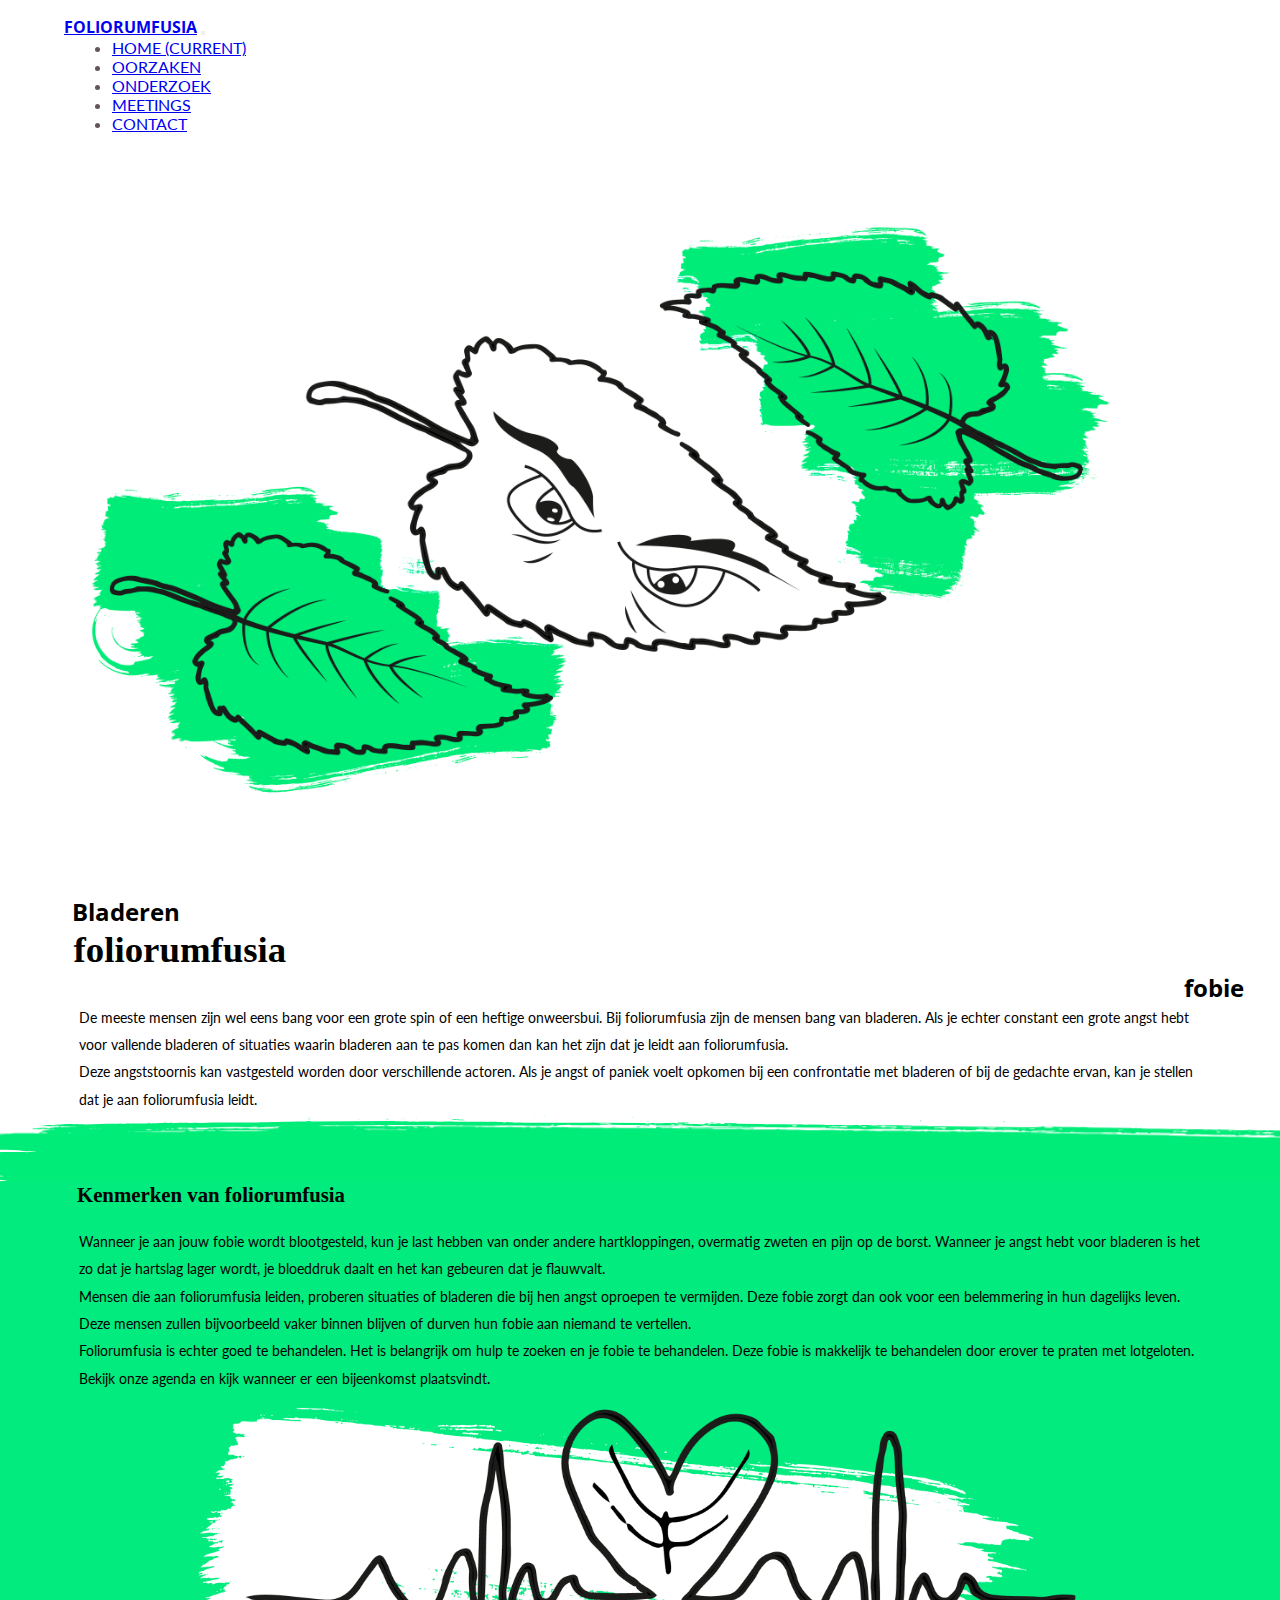
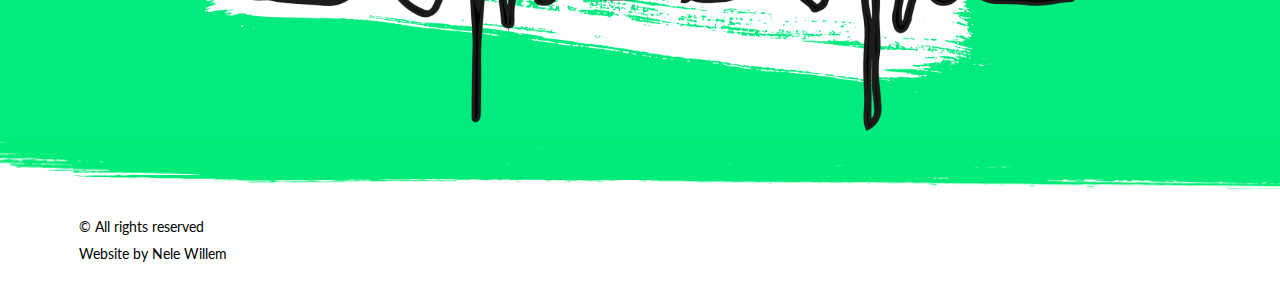
<file: index.html>
<!doctype html>
<html lang="en">

        <head>
                <!-- Required meta tags -->
                <meta charset="utf-8">
                <meta name="viewport" content="width=device-width, initial-scale=1, shrink-to-fit=no">
              
                <!-- Bootstrap CSS -->
                <link rel="stylesheet" href="https://stackpath.bootstrapcdn.com/bootstrap/4.1.3/css/bootstrap.min.css" integrity="sha384-MCw98/SFnGE8fJT3GXwEOngsV7Zt27NXFoaoApmYm81iuXoPkFOJwJ8ERdknLPMO"
                  crossorigin="anonymous">
              
              
                <!-- custom css -->
                <link href="styles/style.css" rel="stylesheet" type="text/css">
              
                <link rel="stylesheet" href="https://use.fontawesome.com/releases/v5.3.1/css/all.css" integrity="sha384-mzrmE5qonljUremFsqc01SB46JvROS7bZs3IO2EmfFsd15uHvIt+Y8vEf7N7fWAU"
                  crossorigin="anonymous">
              
                <link href="https://fonts.googleapis.com/css?family=Anton|Lobster|Open+Sans+Condensed:700|Open+Sans:400,800" rel="stylesheet">
                <title>Fobie</title>
              </head>

<body>

<!--navigatie bootstrap -->
<nav class="navbar navbar-expand-lg navbar-light">
    <a class="navbar-brand" href="index.html">Foliorumfusia</a>
    <button class="navbar-toggler" type="button" data-toggle="collapse" data-target="#navbarNavDropdown" aria-controls="navbarNavDropdown" aria-expanded="false" aria-label="Toggle navigation">
      <span class="navbar-toggler-icon"></span>
    </button>
    <div class="collapse navbar-collapse" id="navbarNavDropdown">
      <ul class="navbar-nav">
        <li class="nav-item active uitlijnen">
          <a class="nav-link " href="index.html">Home <span class="sr-only">(current)</span></a>
        </li>
        <li class="nav-item">
          <a class="nav-link" href="oorzaken.html">Oorzaken</a>
        </li>
        <li class="nav-item">
          <a class="nav-link" href="onderzoek.html">Onderzoek</a>
        </li>
        <li class="nav-item">
            <a class="nav-link" href="agenda.html">Meetings</a>
          </li>
          <li class="nav-item">
              <a class="nav-link" href="contact.html">Contact</a>
            </li>
      </ul>
    </div>
  </nav>




  <!-- navigatie 
   <div class="container-fluid homepage">

        <div class="row">
            <div id="navigationmenu" class="col-md-12 navigation"> 
             
                    <nav class="navbar">
                        <a class="titel" href="index.html">Foliorumfusia </a>
                            <ul class="navbar-nav">
                              <li class="nav-item active">
                                <a class="nav-link" href="index.html">Home</a>
                              </li>
                              <li class="nav-item">
                                <a class="nav-link" href="oorzaken.html">Oorzaken</a>
                              </li>
                              <li class="nav-item">
                                <a class="nav-link" href="onderzoek.html">Onderzoek</a>
                              </li>
                              <li class="nav-item">
                                    <a class="nav-link" href="agenda.html">Agenda</a>
                                  </li>
                                  <li class="nav-item">
                                        <a class="nav-link" href="contact.html">Contact</a>
                                      </li>
                            </ul>                                   
                            </nav>
                        
                           
            </div>
            <div id="navigationmobile" class="col-md-12 navigationmobiles">
                <i id="navigationmenu_ic" class="fas fa-bars"></i>
              <a class="titel" href="index.html">Foliorumfusia </a>
                <nav id="navmobile" class="navbar">
                        <ul class="navbar-nav">
                          <li class="nav-item">
                            <a class="nav-link" href="index.html">Home</a>
                          </li>
                          <li class="nav-item">
                            <a class="nav-link" href="oorzaken.html">Oorzaken</a>
                          </li>
                          <li class="nav-item">
                            <a class="nav-link" href="onderzoek.html">Onderzoek</a>
                          </li>
                          <li class="nav-item">
                                <a class="nav-link" href="agenda.html">Agenda</a>
                              </li>
                              <li class="nav-item">
                                    <a class="nav-link" href="contact.html">Contact</a>
                                  </li>
                                 
                        </ul>                                   
                        </nav>
                      
                       
            
            </div>
 </div>     
    </div>

    -->

    <div class="container-fluid contenthome">
      <div class="row">
          <div class="col-md-6"> 
            <img class="images" src="images/blaadjeshome.png"> 
            </div>
        <div class="col-md-6"> 
            <h1>Bladeren</h1> 
            <h2>foliorumfusia </h2>
            <h1 class="uitlijnenrechts">fobie </h1>
            <p>De meeste mensen zijn wel eens bang voor een grote spin of een heftige onweersbui. Bij foliorumfusia zijn de mensen bang van bladeren. Als je echter constant een grote angst hebt voor vallende bladeren of situaties waarin bladeren aan te pas komen dan kan het zijn dat je leidt aan foliorumfusia. </p>
             <p>Deze angststoornis kan vastgesteld worden door verschillende actoren. Als je angst of paniek voelt opkomen bij een confrontatie met bladeren of bij de gedachte ervan, kan je stellen dat je aan foliorumfusia leidt. </p>   
              
        </div>
      </div>

      <div class="row">
          <div class="col-md-12 strookboven">   
          </div>
        </div>
  <div class="row groeneachtergrond paddingaanpassing">
      <div class="col-md-12"> 
      <h3>Kenmerken van foliorumfusia</h3>
      
    </div>
 
        <div class="col-md-6"> 
       
        <p>Wanneer je aan jouw fobie wordt blootgesteld, kun je last hebben van onder andere hartkloppingen, overmatig zweten en pijn op de borst. Wanneer je angst hebt voor bladeren is het zo dat je hartslag lager wordt, je bloeddruk daalt en het kan gebeuren dat je flauwvalt.</p>
        <p> Mensen die aan foliorumfusia leiden, proberen situaties of bladeren die bij hen angst oproepen te vermijden. Deze fobie zorgt dan ook voor een belemmering in hun dagelijks leven. Deze mensen zullen bijvoorbeeld vaker binnen blijven of durven hun fobie aan niemand te vertellen. </p>
        </div>

        <div class="col-md-6"> 
          <p>Foliorumfusia is echter goed te behandelen. Het is belangrijk om hulp te zoeken en je fobie te behandelen. Deze fobie is makkelijk te behandelen door erover te praten met lotgeloten. Bekijk onze agenda en kijk wanneer er een bijeenkomst plaatsvindt.  
             <img class="hartfoto" src="images/hartklopping.png">  
           
        </div>
     
  </div> 

  <div class="row">
      <div class="col-md-12 strookonder">   
      </div>
    </div>
  

    </div>
      

    
<!-- 

      <div class="container-fluid contenthome1"> 
          <div class="row">
              <div class="col-md-12 strookboven">   
              </div>
            </div>
      <div class="row groeneachtergrond paddingaanpassing">
          <div class="col-md-12"> 
          <h3>Kenmerken van foliorumfusia</h3>
          
        </div>
     
            <div class="col-md-6"> 
           
            <p>Wanneer je aan jouw fobie wordt blootgesteld, kun je last hebben van onder andere hartkloppingen, overmatig zweten en pijn op de borst. Wanneer je angst hebt voor bladeren is het zo dat je hartslag lager wordt, je bloeddruk daalt en het kan gebeuren dat je flauwvalt.</p>
            <p> Mensen die aan foliorumfusia leiden, proberen situaties of bladeren die bij hen angst oproepen te vermijden. Deze fobie zorgt dan ook voor een belemmering in hun dagelijks leven. Deze mensen zullen bijvoorbeeld vaker binnen blijven of durven hun fobie aan niemand te vertellen. </p>
            </div>
    
            <div class="col-md-6"> 
              <p>Foliorumfusia is echter goed te behandelen. Het is belangrijk om hulp te zoeken en je fobie te behandelen. Deze fobie is makkelijk te behandelen door erover te praten met lotgeloten. Bekijk onze agenda en kijk wanneer er een bijeenkomst plaatsvindt.  
                 <img class="hartfoto" src="images/hartklopping.png">  
               
            </div>
         
      </div> 

      <div class="row">
          <div class="col-md-12 strookonder">   
          </div>
        </div>
      
    </div>

   -->

    <footer>
      <div class="container-fluid">
        <div class="row footer"> 
          <div class="col-md-4">
             <p>© All rights reserved  </p>  
             </div>
             <div class="col-md-6">
              <p> Website by Nele Willem </p>                                               
               </div>
               <div class="col-md-2 uitlijnenrechts">
                <a href="https://www.facebook.com/GrafischeendigitalemediaArteveldehogeschool/?jazoest=[base64]"><i class="fab fa-facebook-f"></i>  </a>
                
               </div>
        </div>
      </div>
    </footer>

    
<script src="https://code.jquery.com/jquery-3.3.1.slim.min.js" integrity="sha384-q8i/X+965DzO0rT7abK41JStQIAqVgRVzpbzo5smXKp4YfRvH+8abtTE1Pi6jizo" crossorigin="anonymous"></script>
<script src="https://cdnjs.cloudflare.com/ajax/libs/popper.js/1.14.3/umd/popper.min.js" integrity="sha384-ZMP7rVo3mIykV+2+9J3UJ46jBk0WLaUAdn689aCwoqbBJiSnjAK/l8WvCWPIPm49" crossorigin="anonymous"></script>
<script src="https://stackpath.bootstrapcdn.com/bootstrap/4.1.3/js/bootstrap.min.js" integrity="sha384-ChfqqxuZUCnJSK3+MXmPNIyE6ZbWh2IMqE241rYiqJxyMiZ6OW/JmZQ5stwEULTy" crossorigin="anonymous"></script>

</body>

</html>
</file>
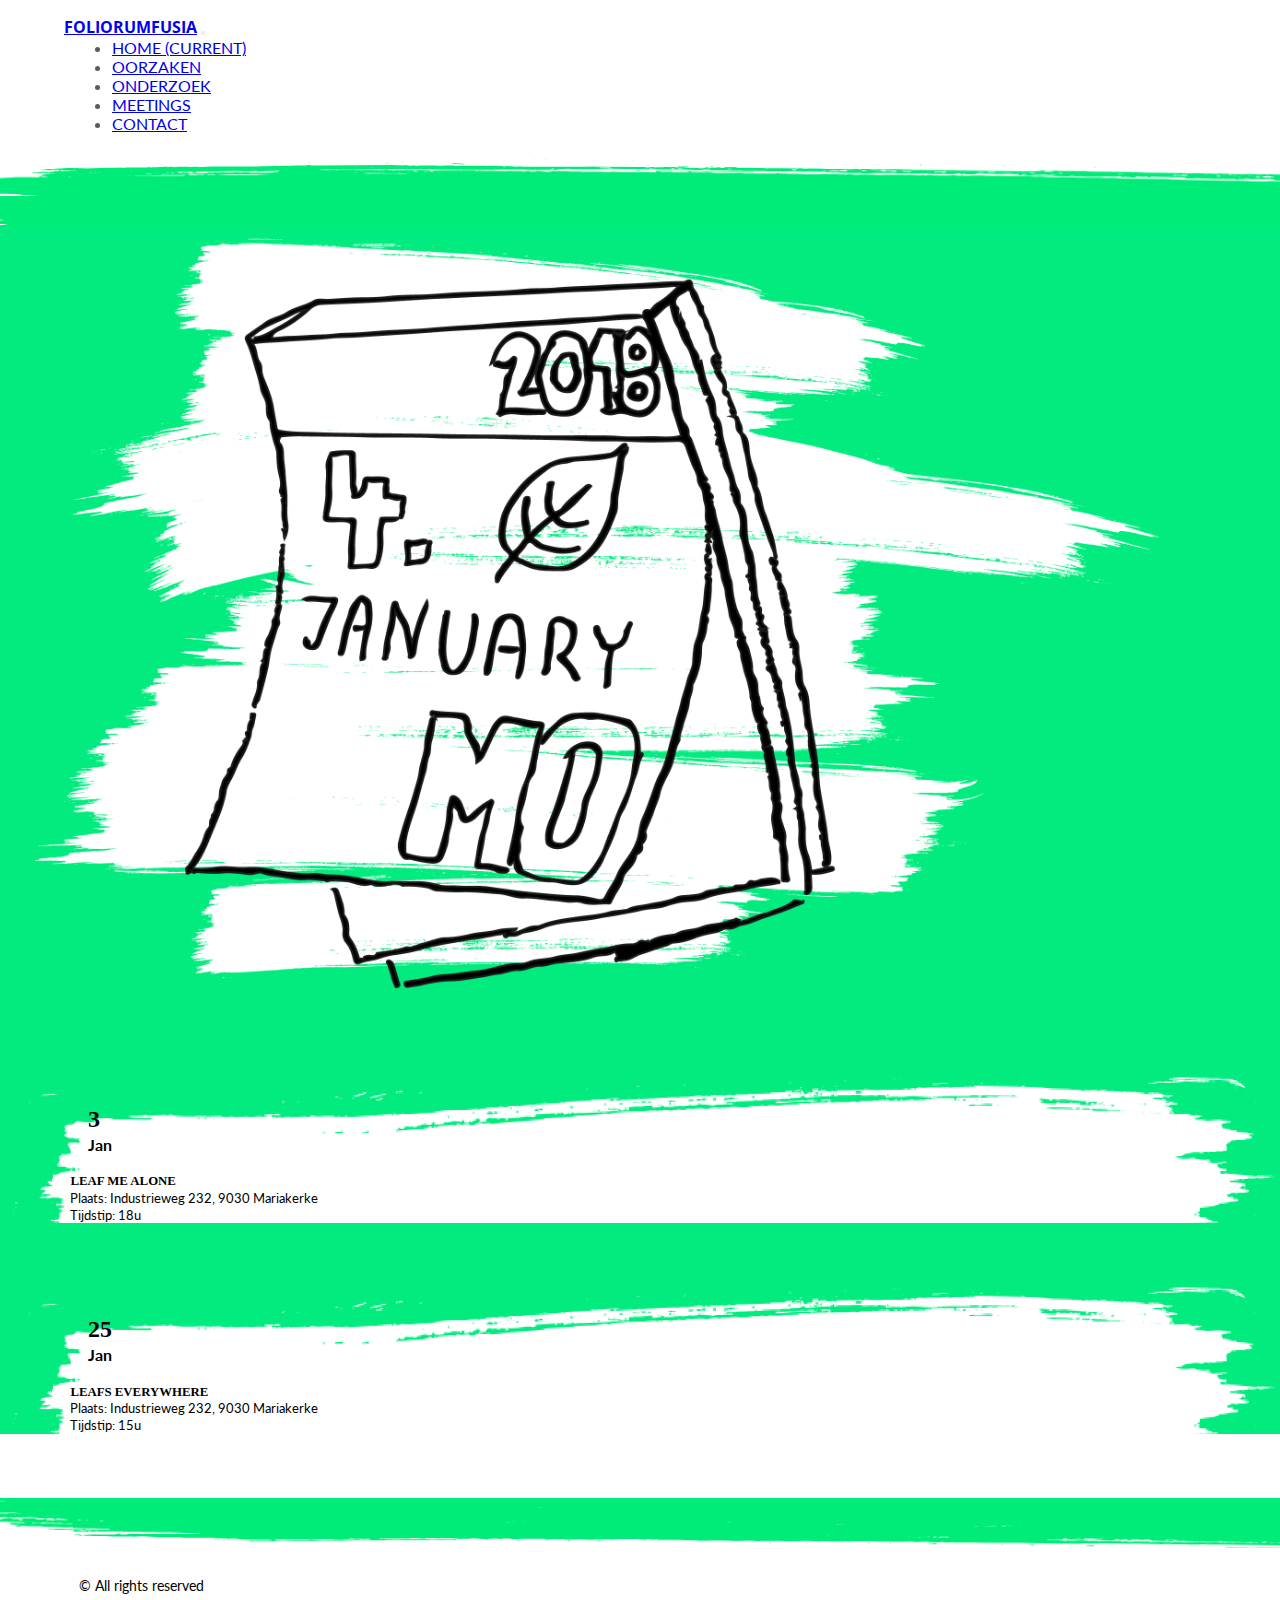
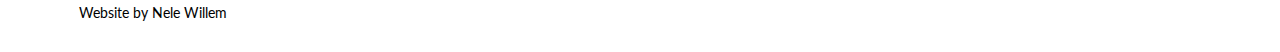
<file: agenda.html>
<!doctype html>
<html lang="en">

        <head>
                <!-- Required meta tags -->
                <meta charset="utf-8">
                <meta name="viewport" content="width=device-width, initial-scale=1, shrink-to-fit=no">
              
                <!-- Bootstrap CSS -->
                <link rel="stylesheet" href="https://stackpath.bootstrapcdn.com/bootstrap/4.1.3/css/bootstrap.min.css" integrity="sha384-MCw98/SFnGE8fJT3GXwEOngsV7Zt27NXFoaoApmYm81iuXoPkFOJwJ8ERdknLPMO"
                  crossorigin="anonymous">
              
              
                <!-- custom css -->
                <link href="styles/style.css" rel="stylesheet" type="text/css">
              
                <link rel="stylesheet" href="https://use.fontawesome.com/releases/v5.3.1/css/all.css" integrity="sha384-mzrmE5qonljUremFsqc01SB46JvROS7bZs3IO2EmfFsd15uHvIt+Y8vEf7N7fWAU"
                  crossorigin="anonymous">
              
                <link href="https://fonts.googleapis.com/css?family=Anton|Lobster|Open+Sans+Condensed:700|Open+Sans:400,800" rel="stylesheet">
                <title>Fobie</title>
              </head>

<body>
 <!--navigatie bootstrap -->
<nav class="navbar navbar-expand-lg navbar-light">
    <a class="navbar-brand" href="index.html">Foliorumfusia</a>
    <button class="navbar-toggler" type="button" data-toggle="collapse" data-target="#navbarNavDropdown" aria-controls="navbarNavDropdown" aria-expanded="false" aria-label="Toggle navigation">
      <span class="navbar-toggler-icon"></span>
    </button>
    <div class="collapse navbar-collapse" id="navbarNavDropdown">
      <ul class="navbar-nav">
        <li class="nav-item uitlijnen">
          <a class="nav-link" href="index.html">Home <span class="sr-only">(current)</span></a>
        </li>
        <li class="nav-item">
          <a class="nav-link" href="oorzaken.html">Oorzaken</a>
        </li>
        <li class="nav-item">
          <a class="nav-link" href="onderzoek.html">Onderzoek</a>
        </li>
        <li class="nav-item active">
            <a class="nav-link" href="agenda.html">Meetings</a>
          </li>
          <li class="nav-item">
              <a class="nav-link" href="contact.html">Contact</a>
            </li>
      </ul>
    </div>
  </nav>
   
      

    

      <div class="container-fluid contentagenda"> 
          <div class="row">
              <div class="col-md-12 strookboven"> 
               
              </div>
            </div>

        <div class="row groeneachtergrond">
            <div class="col-md-6"> 
           
                <img src="images/meetings.png"> 
            </div>
    
           


            <div class="col-md-6 contentagenda1"> 

              
              <div class="d-flex justify-content-center strookje">
                <div class="datum"> 
                  <p><b>3</b></p>
                <p>Jan</p>
              </div>
                <div class="uitleg">
                  <h3>LEAF ME ALONE </h3> 
                  <p>Plaats: Industrieweg 232, 9030 Mariakerke <br> 
                       Tijdstip: 18u</p> 
                        </div>
              </div>

              <div class="d-flex justify-content-center strookje">
                  <div class="datum"> <p><b>25</b></p>
                  <p>Jan</p></div>
                  <div class="uitleg">
                    <h3>LEAFS EVERYWHERE</h3> 
                    <p>Plaats: Industrieweg 232, 9030 Mariakerke 
                      <br>   Tijdstip: 15u</p> 
                          </div>
                </div>
            </div>
        </div>

        <div class="row">
            <div class="col-md-12 strookonder">   
            </div>
          </div>
          
      </div>
              
      
   


   


    <footer>
      <div class="container-fluid">
        <div class="row footer"> 
          <div class="col-md-4">
             <p>© All rights reserved  </p>  
             </div>
             <div class="col-md-6">
              <p> Website by Nele Willem </p>                                               
               </div>
               <div class="col-md-2 uitlijnenrechts">
                <a href="https://www.facebook.com/GrafischeendigitalemediaArteveldehogeschool/?jazoest=[base64]"><i class="fab fa-facebook-f"></i>  </a>
                
               </div>
        </div>
      </div>
    </footer>


    <script src="https://code.jquery.com/jquery-3.3.1.slim.min.js" integrity="sha384-q8i/X+965DzO0rT7abK41JStQIAqVgRVzpbzo5smXKp4YfRvH+8abtTE1Pi6jizo" crossorigin="anonymous"></script>
<script src="https://cdnjs.cloudflare.com/ajax/libs/popper.js/1.14.3/umd/popper.min.js" integrity="sha384-ZMP7rVo3mIykV+2+9J3UJ46jBk0WLaUAdn689aCwoqbBJiSnjAK/l8WvCWPIPm49" crossorigin="anonymous"></script>
<script src="https://stackpath.bootstrapcdn.com/bootstrap/4.1.3/js/bootstrap.min.js" integrity="sha384-ChfqqxuZUCnJSK3+MXmPNIyE6ZbWh2IMqE241rYiqJxyMiZ6OW/JmZQ5stwEULTy" crossorigin="anonymous"></script>


</body>

</html>
</file>
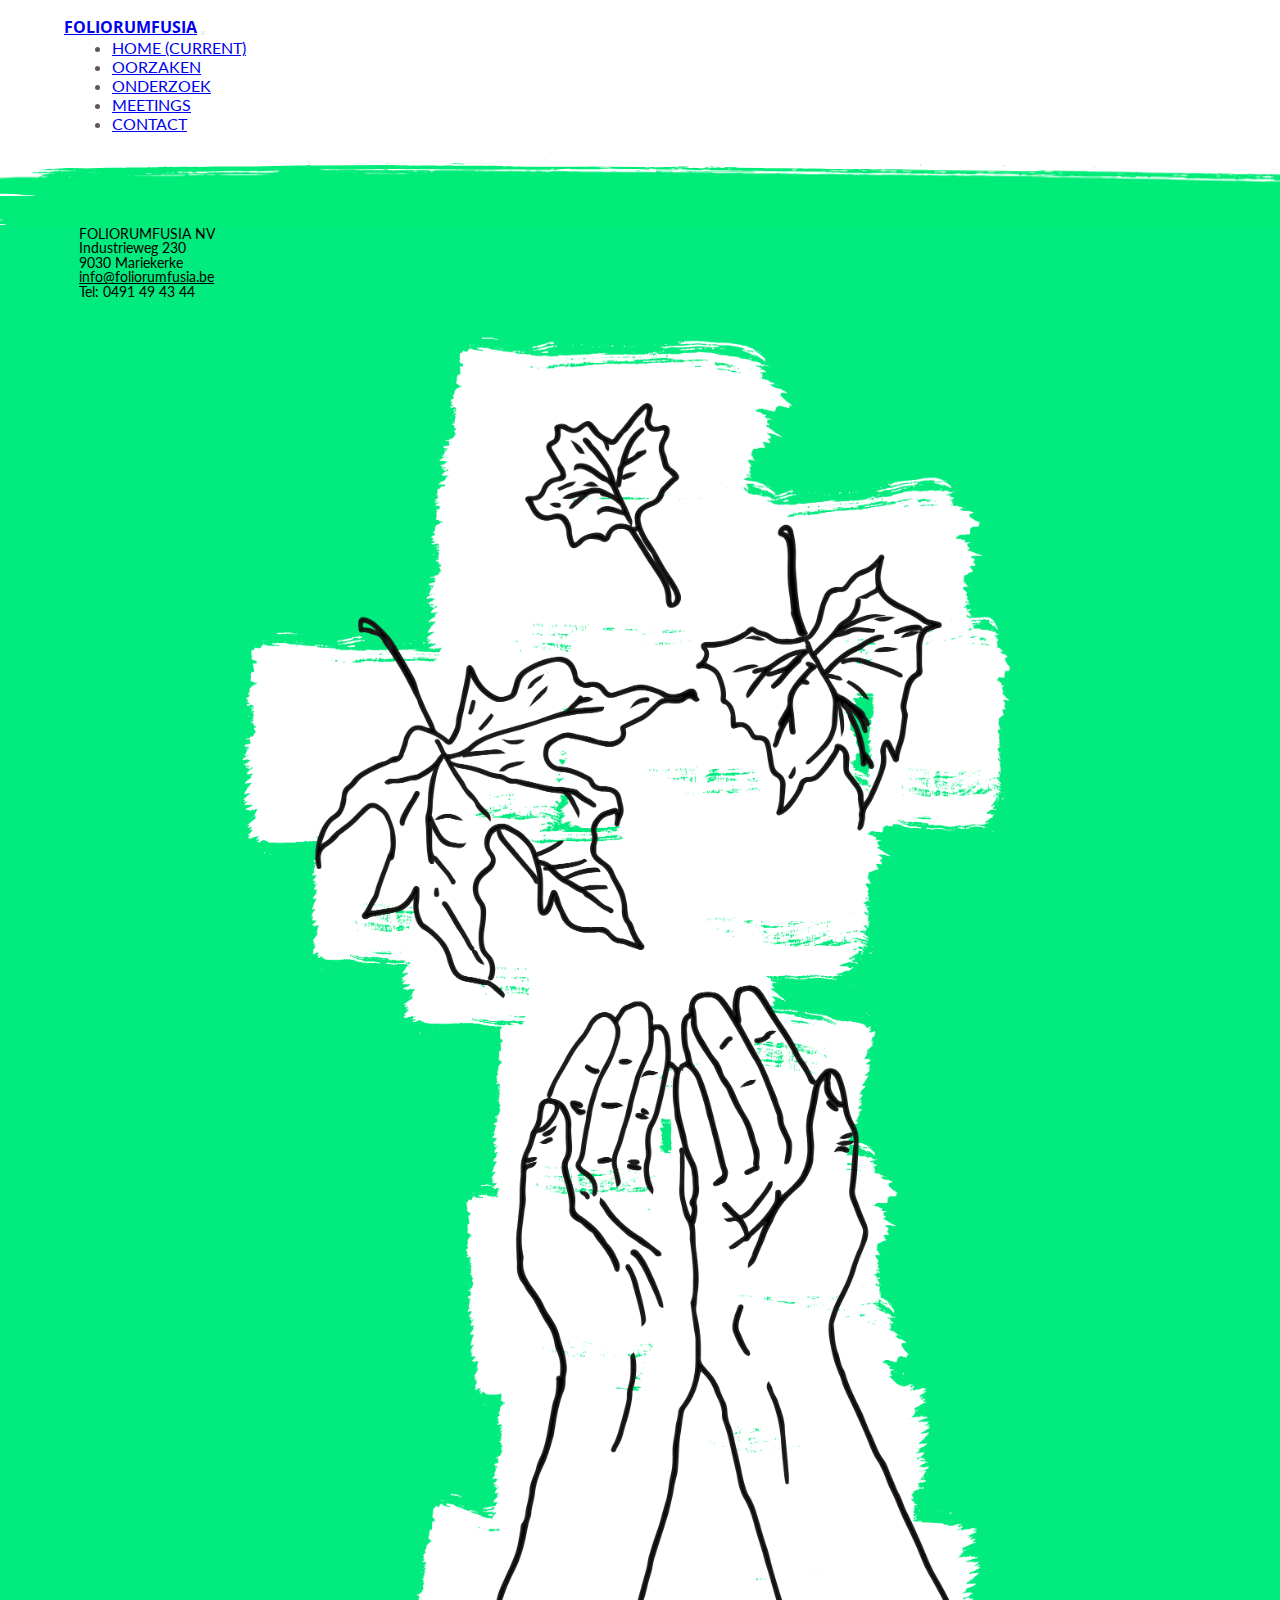
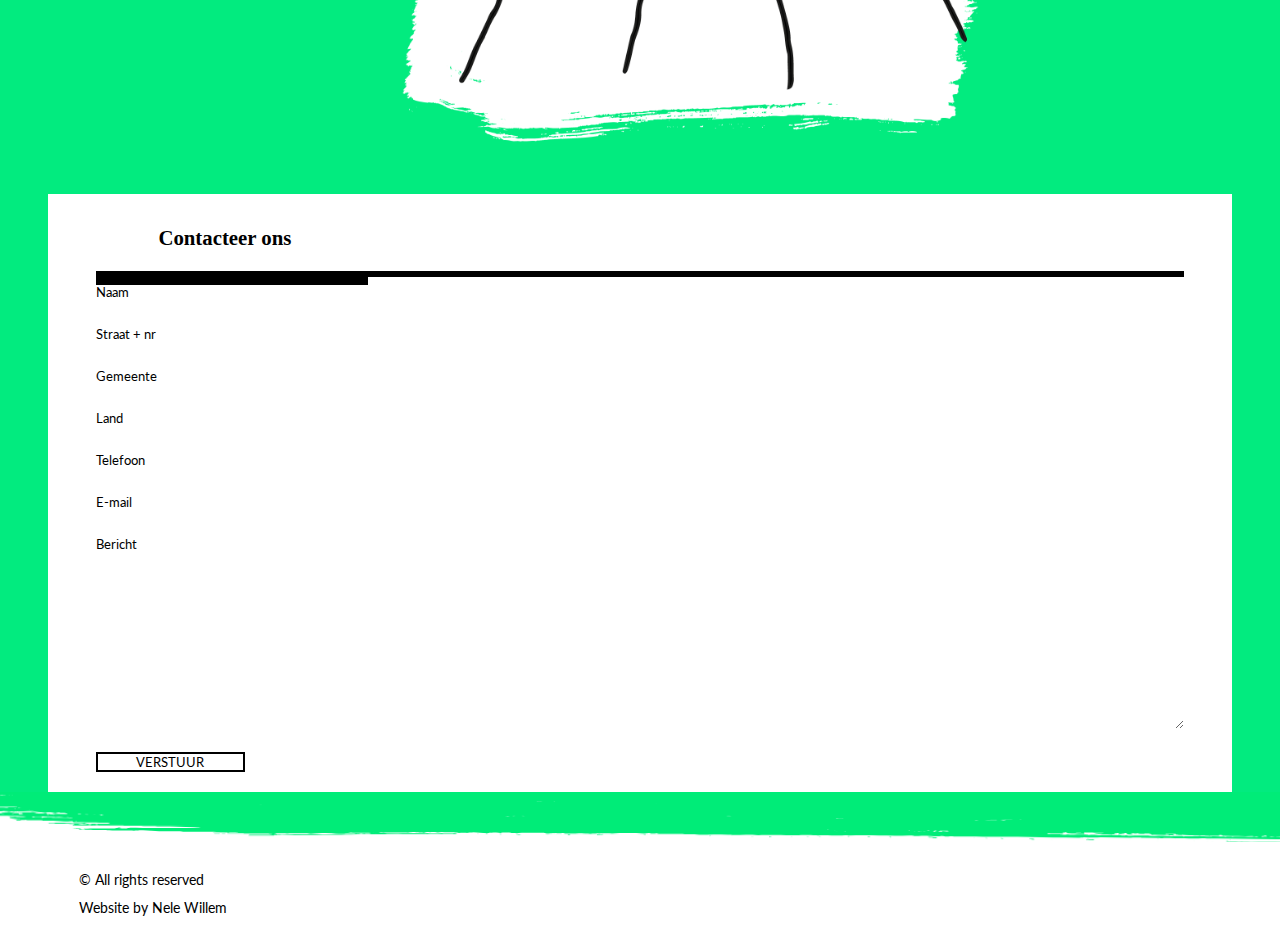
<file: contact.html>
<!doctype html>
<html lang="en">

        <head>
                <!-- Required meta tags -->
                <meta charset="utf-8">
                <meta name="viewport" content="width=device-width, initial-scale=1, shrink-to-fit=no">
              
                <!-- Bootstrap CSS -->
                <link rel="stylesheet" href="https://stackpath.bootstrapcdn.com/bootstrap/4.1.3/css/bootstrap.min.css" integrity="sha384-MCw98/SFnGE8fJT3GXwEOngsV7Zt27NXFoaoApmYm81iuXoPkFOJwJ8ERdknLPMO"
                  crossorigin="anonymous">
              
              
                <!-- custom css -->
                <link href="styles/style.css" rel="stylesheet" type="text/css">
              
                <link rel="stylesheet" href="https://use.fontawesome.com/releases/v5.3.1/css/all.css" integrity="sha384-mzrmE5qonljUremFsqc01SB46JvROS7bZs3IO2EmfFsd15uHvIt+Y8vEf7N7fWAU"
                  crossorigin="anonymous">
              
                <link href="https://fonts.googleapis.com/css?family=Anton|Lobster|Open+Sans+Condensed:700|Open+Sans:400,800" rel="stylesheet">
                <title>Fobie</title>
              </head>

<body>
   <!--navigatie bootstrap -->
<!--navigatie bootstrap -->
<nav class="navbar navbar-expand-lg navbar-light">
    <a class="navbar-brand" href="index.html">Foliorumfusia</a>
    <button class="navbar-toggler" type="button" data-toggle="collapse" data-target="#navbarNavDropdown" aria-controls="navbarNavDropdown" aria-expanded="false" aria-label="Toggle navigation">
      <span class="navbar-toggler-icon"></span>
    </button>
    <div class="collapse navbar-collapse" id="navbarNavDropdown">
      <ul class="navbar-nav">
        <li class="nav-item uitlijnen">
          <a class="nav-link" href="index.html">Home <span class="sr-only">(current)</span></a>
        </li>
        <li class="nav-item">
          <a class="nav-link" href="oorzaken.html">Oorzaken</a>
        </li>
        <li class="nav-item">
          <a class="nav-link" href="onderzoek.html">Onderzoek</a>
        </li>
        <li class="nav-item">
            <a class="nav-link" href="agenda.html">Meetings</a>
          </li>
          <li class="nav-item active">
              <a class="nav-link" href="contact.html">Contact</a>
            </li>
      </ul>
    </div>
  </nav>
    
      

    

      <div class="container-fluid contentcontact"> 

          <div class="row">
              <div class="col-md-12 strookboven">   
              </div>
            </div>
      <div class="row groeneachtergrond">
          <div class="col-md-3 uitlijnenbeneden"> 
         <p>FOLIORUMFUSIA NV   </p>
         <p> Industrieweg 230 </p>
         <p> 9030 Mariekerke </p>
         <p> <a  class="linkmail" href="mailto:info@foliorumfusia.be">info@foliorumfusia.be </a> </p>
         <p>Tel: 0491 49 43 44 </p>
     
        </div>
  
            <div class="col-md-5"> 
           
         <img src="images/contact.png">
            </div>
    
            <div class="col-md-4"> 
                <form action="/action_page.php">
                  <div class="row">
                      <h3>Contacteer ons</h3>
                    </div>
                  <div class="row onderlijnen">
                    <div class="col-25">
                      <label for="fname">Naam</label>
                    </div>
                    <div class="col-75">
                      <input type="text" id="fname" name="firstname">
                    </div>
                  </div>
                 
                  <div class="row onderlijnen">
                      <div class="col-25">
                        <label for="fname">Straat + nr </label>
                      </div>
                      <div class="col-75">
                        <input type="text" id="fname" name="firstname">
                      </div>
                    </div>
                    
                    <div class="row onderlijnen">
                        <div class="col-25">
                          <label for="fname">Gemeente</label>
                        </div>
                        <div class="col-75">
                          <input type="text" id="fname" name="firstname">
                        </div>
                      </div>

                      <div class="row onderlijnen">
                          <div class="col-25">
                            <label for="fname">Land</label>
                          </div>
                          <div class="col-75">
                            <input type="text" id="fname" name="firstname">
                          </div>
                        </div>

                        <div class="row onderlijnen">
                            <div class="col-25">
                              <label for="fname">Telefoon</label>
                            </div>
                            <div class="col-75">
                              <input type="text" id="fname" name="firstname">
                            </div>
                          </div>
                 
                          <div class="row onderlijnen">
                              <div class="col-25">
                                <label for="fname">E-mail</label>
                              </div>
                              <div class="col-75">
                                <input type="text" id="fname" name="firstname">
                              </div>
                            </div>

                            
                  <div class="row onderlijnen">
                    <div class="col-25">
                      <label for="subject">Bericht</label>
                    </div>
                    <div class="col-75">
                      <textarea id="subject" name="subject" style="height:200px"></textarea>
                    </div>
                  </div>
                  <div class="row">
                      <a class="button" href="#">VERSTUUR </a>
                  </div>
                  </form>
               
            </div>
        
      </div> 

      <div class="row">
          <div class="col-md-12 strookonder">   
          </div>
        </div>
        
    </div>

    


    <footer>
      <div class="container-fluid">
        <div class="row footer"> 
          <div class="col-md-4">
             <p>© All rights reserved  </p>  
             </div>
             <div class="col-md-6">
              <p> Website by Nele Willem </p>                                               
               </div>
               <div class="col-md-2 uitlijnenrechts">
                  <a href="https://www.facebook.com/GrafischeendigitalemediaArteveldehogeschool/?jazoest=[base64]"><i class="fab fa-facebook-f"></i>  </a>
                
               </div>
        </div>
      </div>
    </footer>


    <script src="https://code.jquery.com/jquery-3.3.1.slim.min.js" integrity="sha384-q8i/X+965DzO0rT7abK41JStQIAqVgRVzpbzo5smXKp4YfRvH+8abtTE1Pi6jizo" crossorigin="anonymous"></script>
    <script src="https://cdnjs.cloudflare.com/ajax/libs/popper.js/1.14.3/umd/popper.min.js" integrity="sha384-ZMP7rVo3mIykV+2+9J3UJ46jBk0WLaUAdn689aCwoqbBJiSnjAK/l8WvCWPIPm49" crossorigin="anonymous"></script>
    <script src="https://stackpath.bootstrapcdn.com/bootstrap/4.1.3/js/bootstrap.min.js" integrity="sha384-ChfqqxuZUCnJSK3+MXmPNIyE6ZbWh2IMqE241rYiqJxyMiZ6OW/JmZQ5stwEULTy" crossorigin="anonymous"></script>
    

</body>

</html>
</file>
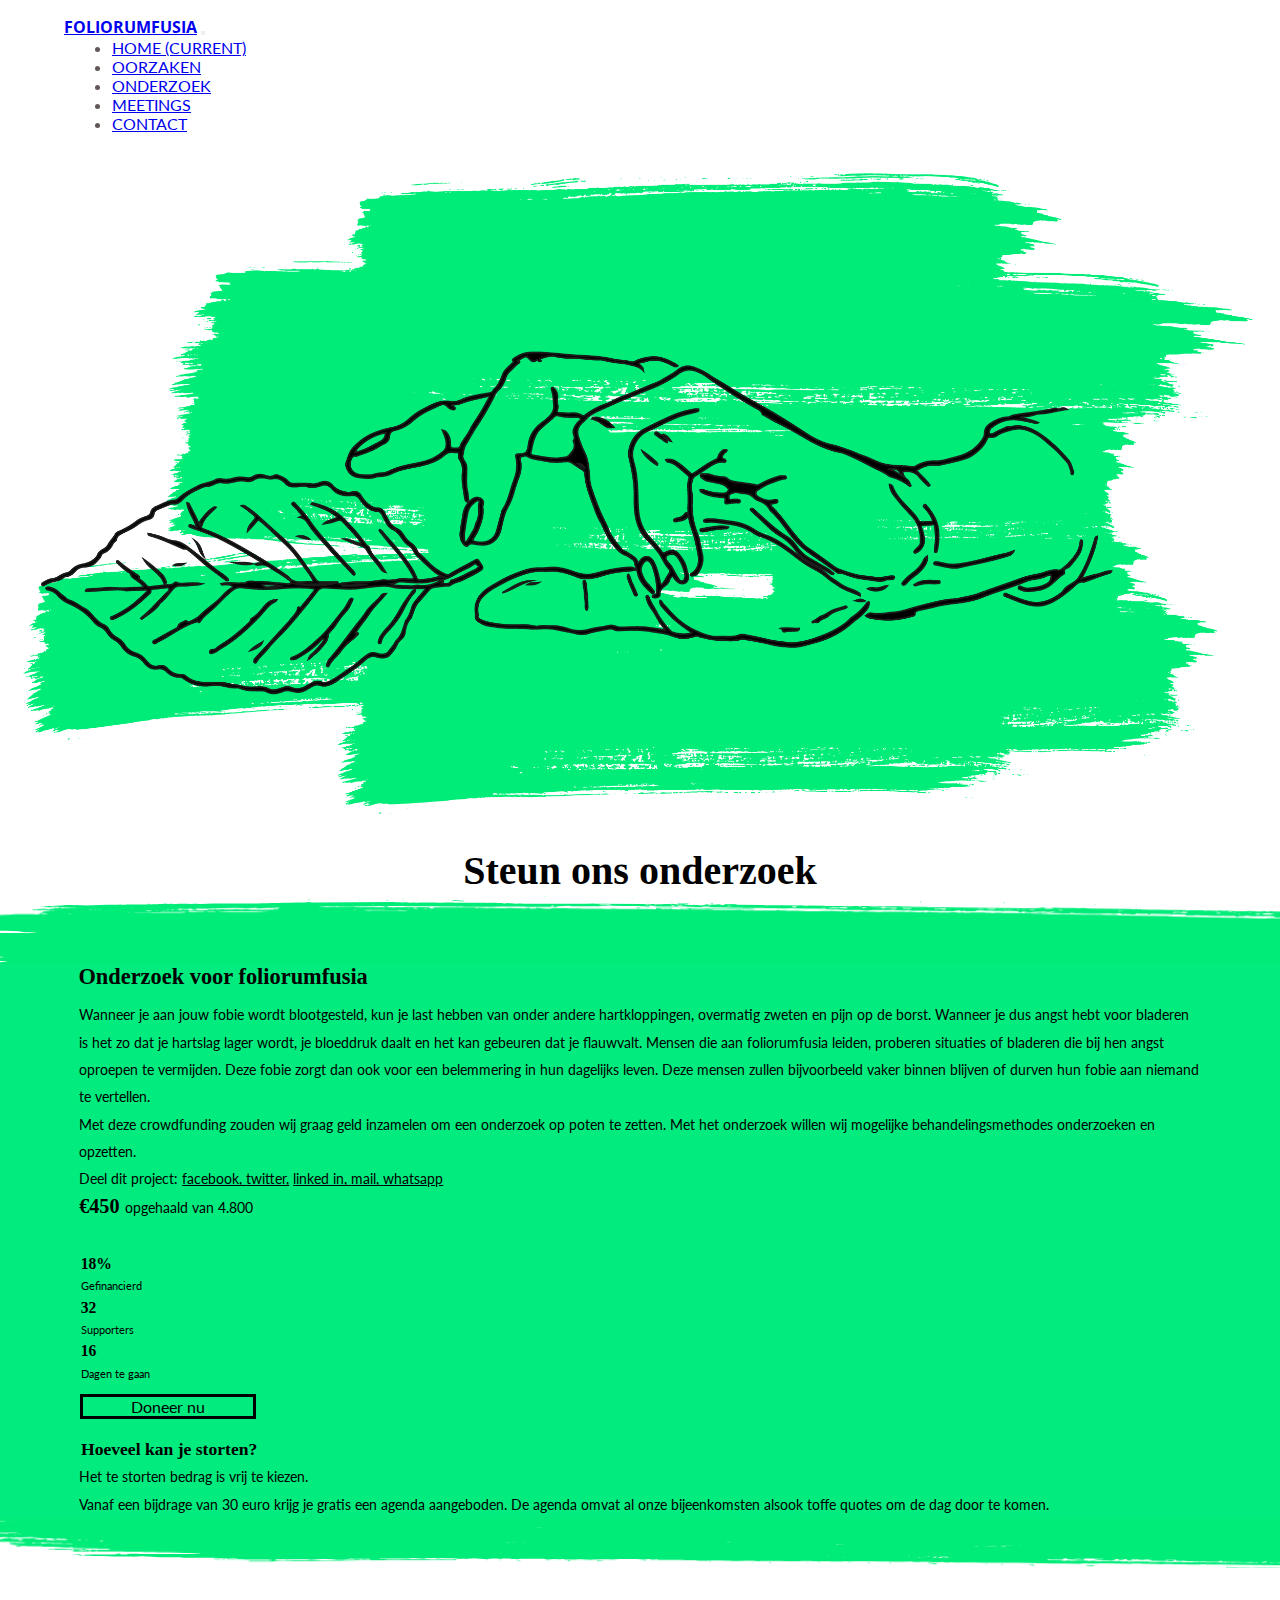
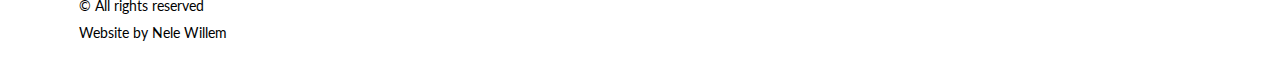
<file: onderzoek.html>
<!doctype html>
<html lang="en">

<head>
  <!-- Required meta tags -->
  <meta charset="utf-8">
  <meta name="viewport" content="width=device-width, initial-scale=1, shrink-to-fit=no">

  <!-- Bootstrap CSS -->
  <link rel="stylesheet" href="https://stackpath.bootstrapcdn.com/bootstrap/4.1.3/css/bootstrap.min.css" integrity="sha384-MCw98/SFnGE8fJT3GXwEOngsV7Zt27NXFoaoApmYm81iuXoPkFOJwJ8ERdknLPMO"
    crossorigin="anonymous">


  <!-- custom css -->
  <link href="styles/style.css" rel="stylesheet" type="text/css">

  <link rel="stylesheet" href="https://use.fontawesome.com/releases/v5.3.1/css/all.css" integrity="sha384-mzrmE5qonljUremFsqc01SB46JvROS7bZs3IO2EmfFsd15uHvIt+Y8vEf7N7fWAU"
    crossorigin="anonymous">

  <link href="https://fonts.googleapis.com/css?family=Anton|Lobster|Open+Sans+Condensed:700|Open+Sans:400,800" rel="stylesheet">
  <title>Fobie</title>
</head>

<body>
 <!--navigatie bootstrap -->
<nav class="navbar navbar-expand-lg navbar-light">
    <a class="navbar-brand" href="index.html">Foliorumfusia</a>
    <button class="navbar-toggler" type="button" data-toggle="collapse" data-target="#navbarNavDropdown" aria-controls="navbarNavDropdown" aria-expanded="false" aria-label="Toggle navigation">
      <span class="navbar-toggler-icon"></span>
    </button>
    <div class="collapse navbar-collapse" id="navbarNavDropdown">
      <ul class="navbar-nav">
        <li class="nav-item uitlijnen">
          <a class="nav-link" href="index.html">Home <span class="sr-only">(current)</span></a>
        </li>
        <li class="nav-item">
          <a class="nav-link" href="oorzaken.html">Oorzaken</a>
        </li>
        <li class="nav-item">
          <a class="nav-link active" href="onderzoek.html">Onderzoek</a>
        </li>
        <li class="nav-item">
            <a class="nav-link" href="agenda.html">Meetings</a>
          </li>
          <li class="nav-item">
              <a class="nav-link" href="contact.html">Contact</a>
            </li>
      </ul>
    </div>
  </nav>

  <div class="container-fluid contentonderzoek">
    <div class="row">
      <div class="col-md-8">
        <img class="images" src="images/onderzoek.png">
      </div>
      <div class="col-md-4">
        <h2>Steun ons onderzoek </h2>
      </div>
    </div>
  </div>


  

  <div class="container-fluid ">

      <div class="row">
          <div class="col-md-12 strookboven">   
          </div>
        </div>

    <div class="row">
      <div class="col-md-6 onderzoeklinks groeneachtergrond">
        <h3>Onderzoek voor foliorumfusia</h3>
        <p>Wanneer je aan jouw fobie wordt blootgesteld, kun je last hebben van onder andere hartkloppingen, overmatig
          zweten en pijn op de borst. Wanneer je dus angst hebt voor bladeren is het zo dat je hartslag lager wordt, je
          bloeddruk daalt en het kan gebeuren dat je flauwvalt.
          Mensen die aan foliorumfusia leiden, proberen situaties of bladeren die bij hen angst oproepen te vermijden.
          Deze fobie zorgt dan ook voor een belemmering in hun dagelijks leven. Deze mensen zullen bijvoorbeeld vaker
          binnen blijven of durven hun fobie aan niemand te vertellen.
        </p>
        <p> Met deze crowdfunding zouden wij graag geld inzamelen om een onderzoek op poten te zetten. Met het
          onderzoek willen wij mogelijke behandelingsmethodes onderzoeken en opzetten. </p>
        <p> Deel dit project: <a href="https://www.facebook.com/GrafischeendigitalemediaArteveldehogeschool/?jazoest=[base64]">facebook, </a> <a href="https://twitter.com/?lang=nl"> twitter,</a> <a href="https://www.linkedin.com/school/arteveldehogeschool/">linked in, </a> <a href="mailto:info@arteveldehs.be">mail, </a> <a href="tel:0491458344">whatsapp </a> </p>
      </div>

      <div class="col-md-6 onderzoekrechts">
        <p> <b>€450 </b> opgehaald van 4.800 </p>
      
        <!-- laadbalk -->
        <div class="progress">
          <div class="progress-bar active" role="progressbar"
          aria-valuenow="18" aria-valuemin="0" aria-valuemax="100" style="width:18%">
          </div>
        </div>


          <!-- percentages -->

          <div class="d-flex justify-content-center percentages">
            <div class="gefinancierd"> <p><b>18%</b></p>
            <p>Gefinancierd</p></div>
            <div class="supporters"> <p><b>32</b></p>
              <p>Supporters</p></div>
              <div class="dagen"> <p><b>16</b></p>
                <p>Dagen te gaan</p></div>
                     
          </div>
      

         
       
        <a class="button" href="#">Doneer nu </a>
        <h3> Hoeveel kan je storten?</h3>
        <p> Het te storten bedrag is vrij te kiezen.</p>
        <p>Vanaf een bijdrage van 30 euro krijg je gratis een agenda aangeboden. De agenda omvat al onze bijeenkomsten
          alsook toffe quotes om de dag door te komen. </p>
      </div>
    </div>

    <div class="row">
        <div class="col-md-12 strookonder">   
        </div>
      </div>
  </div>




  <footer>
    <div class="container-fluid">
      <div class="row footer">
        <div class="col-md-4">
          <p>© All rights reserved </p>
        </div>
        <div class="col-md-6">
          <p> Website by Nele Willem </p>
        </div>
        <div class="col-md-2 uitlijnenrechts">
          <a href="https://www.facebook.com/GrafischeendigitalemediaArteveldehogeschool/?jazoest=[base64]"><i class="fab fa-facebook-f"></i>  </a>
                
        </div>
      </div>
    </div>
  </footer>


  <script src="https://code.jquery.com/jquery-3.3.1.slim.min.js" integrity="sha384-q8i/X+965DzO0rT7abK41JStQIAqVgRVzpbzo5smXKp4YfRvH+8abtTE1Pi6jizo" crossorigin="anonymous"></script>
<script src="https://cdnjs.cloudflare.com/ajax/libs/popper.js/1.14.3/umd/popper.min.js" integrity="sha384-ZMP7rVo3mIykV+2+9J3UJ46jBk0WLaUAdn689aCwoqbBJiSnjAK/l8WvCWPIPm49" crossorigin="anonymous"></script>
<script src="https://stackpath.bootstrapcdn.com/bootstrap/4.1.3/js/bootstrap.min.js" integrity="sha384-ChfqqxuZUCnJSK3+MXmPNIyE6ZbWh2IMqE241rYiqJxyMiZ6OW/JmZQ5stwEULTy" crossorigin="anonymous"></script>



</body>

</html>
</file>
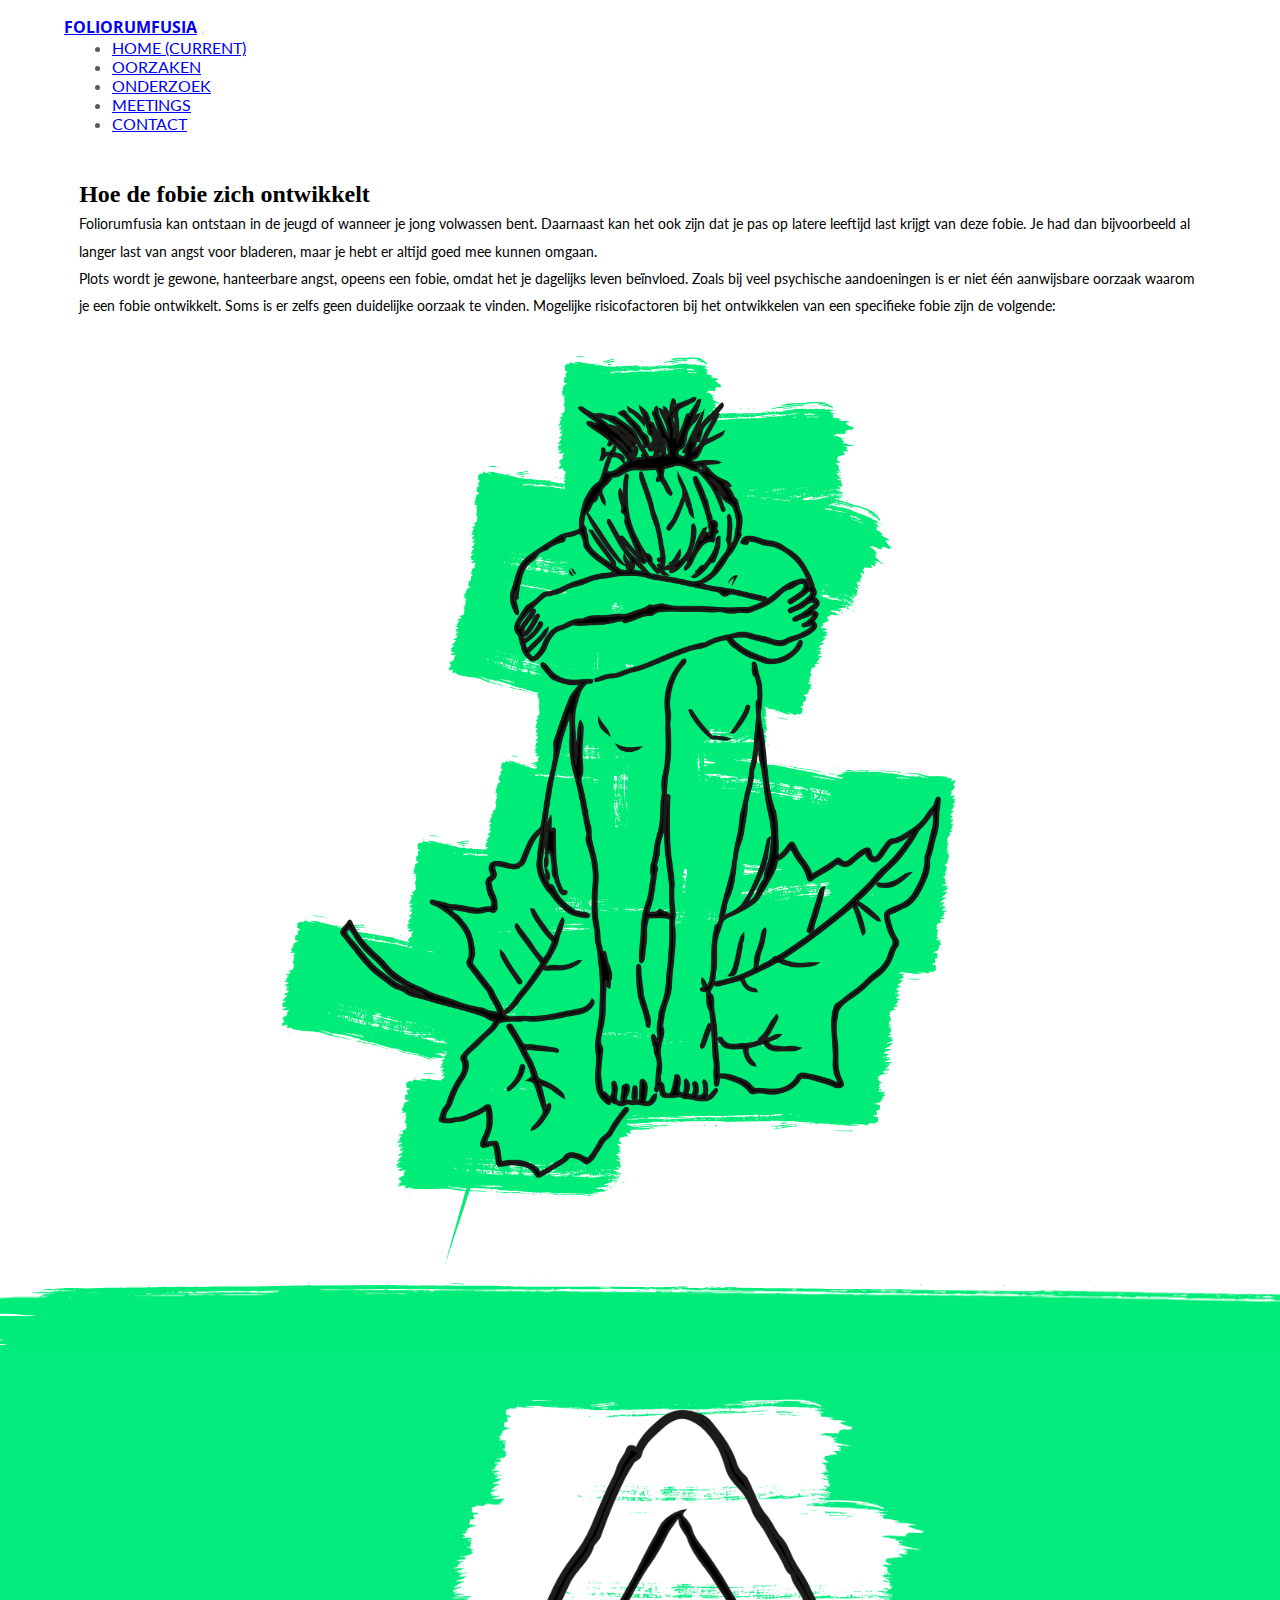
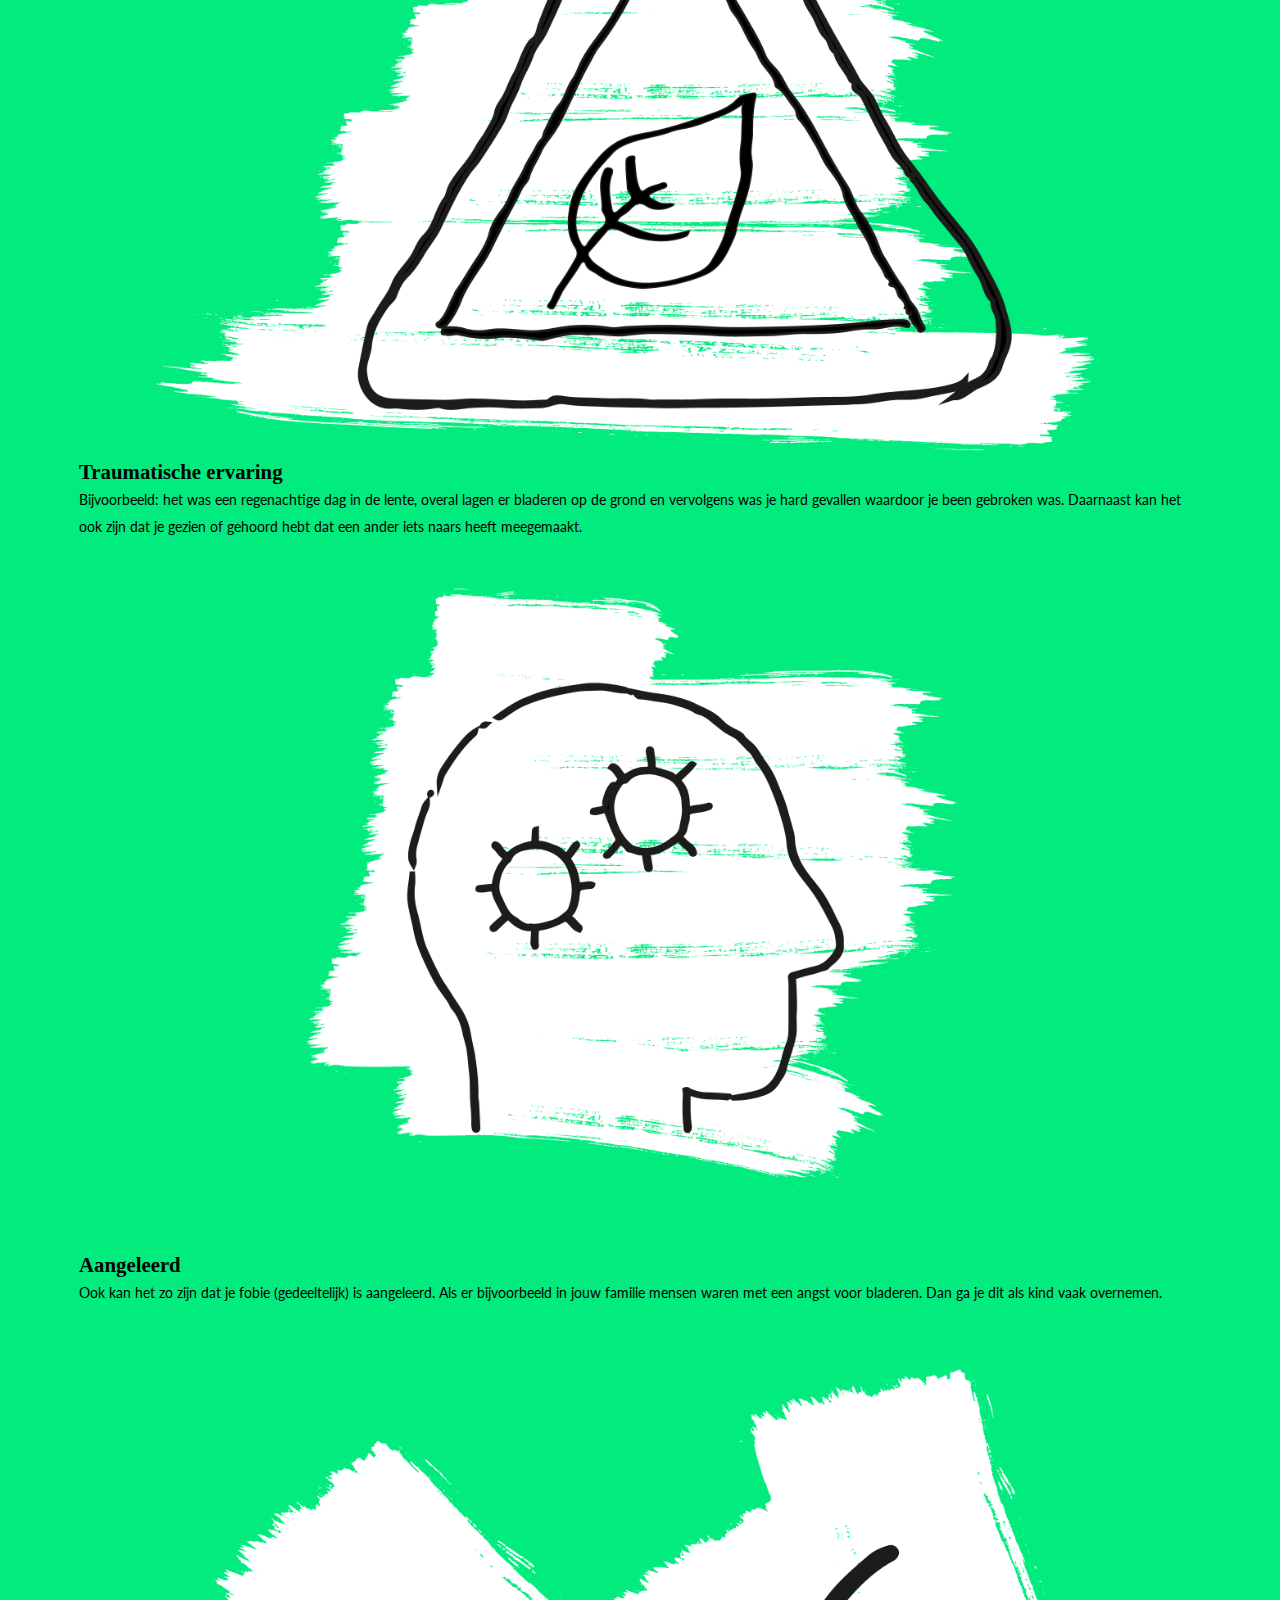
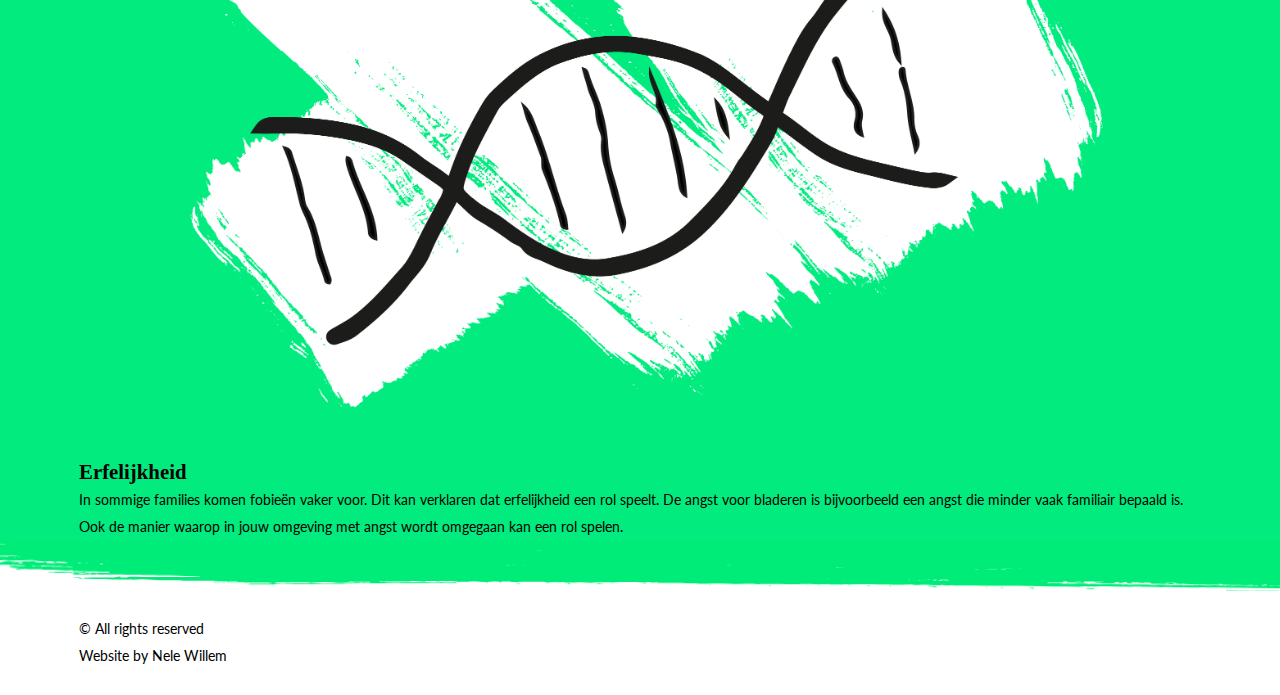
<file: oorzaken.html>
<!doctype html>
<html lang="en">

        <head>
                <!-- Required meta tags -->
                <meta charset="utf-8">
                <meta name="viewport" content="width=device-width, initial-scale=1, shrink-to-fit=no">
              
                <!-- Bootstrap CSS -->
                <link rel="stylesheet" href="https://stackpath.bootstrapcdn.com/bootstrap/4.1.3/css/bootstrap.min.css" integrity="sha384-MCw98/SFnGE8fJT3GXwEOngsV7Zt27NXFoaoApmYm81iuXoPkFOJwJ8ERdknLPMO"
                  crossorigin="anonymous">
              
              
                <!-- custom css -->
                <link href="styles/style.css" rel="stylesheet" type="text/css">
              
                <link rel="stylesheet" href="https://use.fontawesome.com/releases/v5.3.1/css/all.css" integrity="sha384-mzrmE5qonljUremFsqc01SB46JvROS7bZs3IO2EmfFsd15uHvIt+Y8vEf7N7fWAU"
                  crossorigin="anonymous">
              
                <link href="https://fonts.googleapis.com/css?family=Anton|Lobster|Open+Sans+Condensed:700|Open+Sans:400,800" rel="stylesheet">
                <title>Fobie</title>
              </head>

<body>
   <!--navigatie bootstrap -->
<!--navigatie bootstrap -->
<nav class="navbar navbar-expand-lg navbar-light">
    <a class="navbar-brand" href="index.html">Foliorumfusia</a>
    <button class="navbar-toggler" type="button" data-toggle="collapse" data-target="#navbarNavDropdown" aria-controls="navbarNavDropdown" aria-expanded="false" aria-label="Toggle navigation">
      <span class="navbar-toggler-icon"></span>
    </button>
    <div class="collapse navbar-collapse" id="navbarNavDropdown">
      <ul class="navbar-nav">
        <li class="nav-item uitlijnen">
          <a class="nav-link" href="index.html">Home <span class="sr-only">(current)</span></a>
        </li>
        <li class="nav-item active">
          <a class="nav-link" href="oorzaken.html">Oorzaken</a>
        </li>
        <li class="nav-item">
          <a class="nav-link" href="onderzoek.html">Onderzoek</a>
        </li>
        <li class="nav-item">
            <a class="nav-link" href="agenda.html">Meetings</a>
          </li>
          <li class="nav-item">
              <a class="nav-link" href="contact.html">Contact</a>
            </li>
      </ul>
    </div>
  </nav>

    
    <div class="container-fluid contentoorzaken">
      <div class="row">
          <div class="col-md-7"> 
            <h4>Hoe de fobie zich ontwikkelt</h4>
            <p> Foliorumfusia kan ontstaan in de jeugd of wanneer je jong volwassen bent. Daarnaast kan het ook zijn dat je pas op latere leeftijd last krijgt van deze fobie. Je had dan bijvoorbeeld al langer last van angst voor bladeren, maar je hebt er altijd goed mee kunnen omgaan. 
               </p>
            <p> Plots wordt je gewone, hanteerbare angst, opeens een fobie, omdat het je dagelijks leven beïnvloed. Zoals bij veel psychische aandoeningen is er niet één aanwijsbare oorzaak waarom je een fobie ontwikkelt. Soms is er zelfs geen duidelijke oorzaak te vinden. Mogelijke risicofactoren bij het ontwikkelen van een specifieke fobie zijn de volgende: </p>
            </div>
        <div class="col-md-5"> 
           <img  class="kleinerformaat" src="images/oorzakenvrouw.png"> 
              
        </div>
      </div>
    </div>
      

   

  

      <div class="container-fluid contenthome"> 
          <div class="row">
              <div class="col-md-12 strookboven">   
              </div>
            </div>

      <div class="row groeneachtergrond">
          <div class="col-md-4"> 
         <img src="images/ervaring.png"> 
         <h5> Traumatische ervaring </h5>
          <p>Bijvoorbeeld: het was een regenachtige dag in de lente, overal lagen er bladeren op de grond en vervolgens was je hard gevallen waardoor je been gebroken was. Daarnaast kan het ook zijn dat je gezien of gehoord hebt dat een ander iets naars heeft meegemaakt. 
          </p>
        </div>
            <div class="col-md-4"> 
           <img src="images/aangeleerd.png">
           <h5>Aangeleerd</h5>
           <p> Ook kan het zo zijn dat je fobie (gedeeltelijk) is aangeleerd. Als er bijvoorbeeld in jouw familie mensen waren met een angst voor bladeren. Dan ga je dit als kind vaak overnemen.</p>
    </div>
            <div class="col-md-4"> 
             <img src="images/erfelijk.png"> 
             <h5> Erfelijkheid</h5>
             <p> In sommige families komen fobieën vaker voor.  Dit kan verklaren dat erfelijkheid een rol speelt. De angst voor bladeren is bijvoorbeeld een angst die minder vaak familiair bepaald is. Ook de manier waarop in jouw omgeving met angst wordt omgegaan kan een rol spelen.
                </p>
            </div>
    </div>
    <div class="row">
        <div class="col-md-12 strookonder">   
        </div>
      </div>

      </div>
      
    


    <footer>
      <div class="container-fluid">
        <div class="row footer"> 
          <div class="col-md-4">
             <p>© All rights reserved  </p>  
             </div>
             <div class="col-md-6">
              <p> Website by Nele Willem </p>                                               
               </div>
               <div class="col-md-2 uitlijnenrechts">
                <a href="https://www.facebook.com/GrafischeendigitalemediaArteveldehogeschool/?jazoest=[base64]"><i class="fab fa-facebook-f"></i>  </a>
               
               </div>
        </div>
      </div>
    </footer>


    <script src="https://code.jquery.com/jquery-3.3.1.slim.min.js" integrity="sha384-q8i/X+965DzO0rT7abK41JStQIAqVgRVzpbzo5smXKp4YfRvH+8abtTE1Pi6jizo" crossorigin="anonymous"></script>
<script src="https://cdnjs.cloudflare.com/ajax/libs/popper.js/1.14.3/umd/popper.min.js" integrity="sha384-ZMP7rVo3mIykV+2+9J3UJ46jBk0WLaUAdn689aCwoqbBJiSnjAK/l8WvCWPIPm49" crossorigin="anonymous"></script>
<script src="https://stackpath.bootstrapcdn.com/bootstrap/4.1.3/js/bootstrap.min.js" integrity="sha384-ChfqqxuZUCnJSK3+MXmPNIyE6ZbWh2IMqE241rYiqJxyMiZ6OW/JmZQ5stwEULTy" crossorigin="anonymous"></script>



</body>

</html>
</file>
<file: styles/style.css>
@import url("https://fonts.googleapis.com/css?family=Lato:300,400,700,900|Open+Sans:400,700|Permanent+Marker");
* {
  padding: 0;
  margin: 0;
  font-family: "Lato", sans-serif;
  -webkit-box-sizing: border-box;
          box-sizing: border-box;
}

body {
  color: black;
  background-color: white;
}

p {
  font-size: 1em;
  padding: 0 4.5em;
  line-height: 1.9em;
}

@media (max-width: 1500px) {
  p {
    font-size: 0.9em;
    padding: 0 5.5em;
  }
}

nav {
  margin-bottom: 1.5em;
  margin-top: 1em;
}

nav .active {
  border-bottom: 3px #625656 solid;
}

@media (max-width: 1500px) {
  nav .active {
    border-bottom: none;
  }
}

nav .navbar-brand {
  font-weight: bolder;
  padding-left: 4em;
  font-family: "Open Sans", sans-serif;
  margin-right: 17em;
}

@media (max-width: 1500px) {
  nav .navbar-brand {
    margin-right: 0em;
  }
}

nav .uitlijnen {
  margin-left: 20em;
}

@media (max-width: 1500px) {
  nav .uitlijnen {
    margin-left: 0em;
  }
}

nav .nav-item {
  color: #625656;
  margin-left: 7em;
}

nav a {
  text-transform: uppercase;
}

nav a :focus {
  border-bottom: #625656 2px;
}

@media (max-width: 800px) {
  .column {
    -ms-flex: 50%;
    -webkit-box-flex: 50%;
            flex: 50%;
    max-width: 50%;
  }
}

@media (max-width: 600px) {
  .column {
    -ms-flex: 100%;
    -webkit-box-flex: 100%;
            flex: 100%;
    max-width: 100%;
  }
}

.contenthome {
  display: inline-block;
}

.contenthome img {
  -o-object-fit: cover;
     object-fit: cover;
  width: 100%;
  height: auto;
  display: inline;
  margin: 0;
  padding: 0;
}

@media (max-width: 1500px) {
  .contenthome img {
    width: 85%;
    height: auto;
    margin-left: 3em;
  }
}

.contenthome h1 {
  font-family: "Open Sans", sans-serif;
  font-weight: bold;
  font-size: 2.50em;
}

@media (max-width: 1500px) {
  .contenthome h1 {
    font-size: 1.5em;
    padding-left: 3em;
  }
}

@media (max-width: 560px) {
  .contenthome h1 {
    padding-left: 3em;
  }
}

.contenthome .uitlijnenrechts {
  text-align: right;
  padding-right: 1.5em;
}

.contenthome h2 {
  font-family: "Permanent Marker", cursive;
  font-size: 6.850em;
}

@media (max-width: 1500px) {
  .contenthome h2 {
    font-size: 2.3em;
    padding-left: 2em;
  }
}

@media (max-width: 560px) {
  .contenthome h2 {
    font-size: 2.3em;
    padding-left: 2em;
  }
}

.groeneachtergrond {
  background-color: #02EB7F;
}

.groeneachtergrond img {
  -o-object-fit: cover;
     object-fit: cover;
  width: 80%;
  height: auto;
  display: block;
  margin: 0 auto;
}

.groeneachtergrond h3 {
  font-family: "Permanent Marker", cursive;
  font-size: 1.5em;
  padding-left: 2.5em;
  padding-bottom: 1em;
}

@media (max-width: 1500px) {
  .groeneachtergrond h3 {
    font-size: 1.3em;
    padding-left: 3em;
  }
}

.groeneachtergrond h5 {
  font-family: "Permanent Marker", cursive;
  font-size: 1.5em;
  padding-left: 3em;
  padding-bottom: 1em;
}

@media (max-width: 1500px) {
  .groeneachtergrond h5 {
    font-size: 1.3em;
    padding-left: 3.8em;
    padding-bottom: 0.1em;
  }
}

@media (max-width: 1500px) {
  .paddingaanpassing h3 {
    padding-left: 3.7em;
  }
}

.contentoorzaken h4 {
  font-family: "Permanent Marker", cursive;
  font-size: 2.850em;
  padding-left: 1.5em;
  padding-bottom: 1em;
  padding-top: 1em;
}

@media (max-width: 1500px) {
  .contentoorzaken h4 {
    font-size: 1.5em;
    padding-left: 3.3em;
    padding-bottom: 0.1em;
  }
}

.contentoorzaken img {
  -o-object-fit: cover;
     object-fit: cover;
  width: 60%;
  height: auto;
  display: block;
  margin: 0 auto;
}

.contentonderzoek {
  display: inline-block;
}

.contentonderzoek img {
  -o-object-fit: cover;
     object-fit: cover;
  width: 100%;
  height: auto;
  display: inline;
  margin: 0;
  padding: 0;
}

.contentonderzoek h2 {
  font-family: "Permanent Marker", cursive;
  font-size: 4.850em;
  text-align: center;
  padding-top: 2em;
}

@media (max-width: 1500px) {
  .contentonderzoek h2 {
    font-size: 2.5em;
    padding-top: 0.5em;
  }
}

.onderzoeklinks h3 {
  font-family: "Permanent Marker", cursive;
  font-size: 1.5em;
  padding-left: 3em;
  padding-bottom: 1em;
}

@media (max-width: 1500px) {
  .onderzoeklinks h3 {
    font-size: 1.4em;
    padding-left: 3.5em;
    padding-bottom: 0.5em;
  }
}

.onderzoeklinks a {
  text-decoration: underline;
  color: black;
}

.onderzoekrechts {
  background-color: #02EB7F;
  height: 100%;
}

.onderzoekrechts img {
  -o-object-fit: cover;
     object-fit: cover;
  width: 50%;
  height: auto;
  display: inline;
  margin: 0;
  padding-left: 4em;
}

@media (max-width: 1500px) {
  .onderzoekrechts img {
    margin-left: 0.8em;
  }
}

.onderzoekrechts b {
  font-family: "Permanent Marker", cursive;
  font-size: 2.5em;
  padding-bottom: 0.5em;
}

@media (max-width: 1500px) {
  .onderzoekrechts b {
    font-size: 1.4em;
  }
}

.onderzoekrechts h3 {
  font-family: "Permanent Marker", cursive;
  font-size: 1.5em;
  padding-left: 3em;
  padding-bottom: 1em;
}

@media (max-width: 1500px) {
  .onderzoekrechts h3 {
    font-size: 1.1em;
    padding-left: 4.6em;
    padding-bottom: 0.2em;
  }
}

.onderzoekrechts a {
  text-decoration: none;
}

.onderzoekrechts .button {
  color: black;
  display: inline-block;
  border-color: black;
  border: 3px solid black;
  padding: 0 3em;
  margin-bottom: 20px;
  margin-top: 10px;
  margin-left: 4.5em;
}

@media (max-width: 1500px) {
  .onderzoekrechts .button {
    margin-left: 5em;
  }
}

.onderzoekrechts .percentages .gefinancierd {
  width: 20%;
}

.onderzoekrechts .percentages .supporters {
  width: 20%;
}

.onderzoekrechts .percentages .dagen {
  width: 60%;
}

.onderzoekrechts .percentages b {
  font-family: "Permanent Marker", cursive;
  font-size: 1.5em;
  padding-bottom: 0.5em;
}

@media (max-width: 1500px) {
  .onderzoekrechts .percentages b {
    font-size: 1.4em;
  }
}

.onderzoekrechts .percentages p {
  font-size: 1em;
}

@media (max-width: 1500px) {
  .onderzoekrechts .percentages p {
    font-size: 0.7em;
    margin-left: 1.7em;
  }
}

.progress {
  display: -webkit-box;
  display: -ms-flexbox;
  display: flex;
  width: 50%;
  margin-left: 6em;
  margin-top: 1em;
  margin-bottom: 1em;
  background-color: #F5F5F5;
  border-radius: 1.5em;
}

@media (max-width: 1500px) {
  .progress {
    width: 60%;
    margin-left: 7em;
  }
}

.progress .progress-bar {
  background-color: black;
  border-radius: 1.5em;
}

.contentagenda img {
  -o-object-fit: cover;
     object-fit: cover;
  width: 90%;
  height: auto;
  display: block;
  margin: 0 auto;
  margin-top: 2em;
  margin-bottom: 3em;
}

@media (max-width: 1500px) {
  .contentagenda img {
    width: 90%;
    height: auto;
    margin: 0 auto;
    margin-left: 2em;
  }
}

.contentagenda1 .strookje {
  background-image: url("../images/strookje.png");
  background-size: cover;
  margin-bottom: 4em;
  margin-top: 4em;
}

@media (max-width: 1500px) {
  .contentagenda1 .strookje {
    background-size: 100%;
    background-repeat: no-repeat;
  }
}

.contentagenda1 .datum {
  width: 30%;
  padding-top: 4em;
}

@media (max-width: 1500px) {
  .contentagenda1 .datum {
    width: 20%;
    padding-top: 2em;
  }
}

.contentagenda1 .datum b {
  font-family: "Permanent Marker", cursive;
  font-size: 2em;
  margin-top: 10em;
  padding-bottom: 0;
}

@media (max-width: 1500px) {
  .contentagenda1 .datum b {
    font-size: 1.5em;
    padding-top: 0;
  }
}

.contentagenda1 .datum p {
  padding-top: 0;
  font-weight: bold;
  font-size: 1.6em;
  margin: 0;
}

@media (max-width: 1500px) {
  .contentagenda1 .datum p {
    font-size: 1em;
    margin-bottom: 0.2em;
  }
}

.contentagenda1 .uitleg {
  width: 70%;
  padding-top: 1.2em;
}

@media (max-width: 1500px) {
  .contentagenda1 .uitleg {
    width: 80%;
    padding-top: 0.5em;
  }
}

.contentagenda1 h3 {
  padding-top: 2em;
  padding-bottom: 0em;
  padding-left: 3em;
}

@media (max-width: 1500px) {
  .contentagenda1 h3 {
    font-size: 0.8em;
    line-height: 1.3em;
    padding-left: 5.5em;
    padding-top: 0.5em;
    margin-bottom: 0;
  }
}

.contentagenda1 p {
  font-size: 1em;
}

@media (max-width: 1500px) {
  .contentagenda1 p {
    font-size: 0.8em;
    line-height: 1.3em;
  }
}

.uitlijnenbeneden {
  display: block;
}

.uitlijnenbeneden p {
  line-height: 1em;
  color: black;
}

.uitlijnenbeneden p a {
  color: black;
}

.uitlijnenbeneden .linkmail {
  color: black;
}

form {
  background-color: white;
  padding-top: 3em;
  padding-left: 4em;
  padding-right: 4em;
  margin-right: 4em;
  margin-left: 4em;
}

@media (max-width: 1500px) {
  form {
    padding-top: 2em;
    padding-left: 3em;
    padding-right: 3em;
    margin-right: 3em;
    margin-left: 3em;
  }
}

form h3 {
  margin: 0 auto;
  padding-left: 0em;
}

form input[type=text], form select, form textarea {
  width: 100%;
  padding: 10px;
  border: none;
  resize: vertical;
}

form label {
  padding: 10px 0px 10px 0;
  display: inline-block;
}

@media (max-width: 1500px) {
  form label {
    margin: 0;
    padding: 0.5em 0 0 0;
    font-size: 0.8em;
  }
}

form .col-25 {
  float: left;
  width: 25%;
  margin-top: 6px;
}

form .col-75 {
  float: left;
  width: 75%;
  margin-top: 6px;
}

form .onderlijnen {
  border: none;
  border-bottom: 2px solid black;
}

form .row:after {
  display: table;
  clear: both;
}

@media screen and (max-width: 600px) {
  form .col-25, form .col-75, form input[type=submit] {
    width: 100%;
    margin-top: 0;
  }
}

form a {
  text-decoration: none;
}

form .button {
  color: black;
  display: inline-block;
  border-color: black;
  border: 3px solid black;
  padding: 0 3em;
  margin: 0  auto;
  margin-bottom: 20px;
  margin-top: 20px;
}

@media (max-width: 1500px) {
  form .button {
    border: 2.5px solid black;
    font-size: 0.8em;
  }
}

.strookboven {
  background-image: url("../images/strookboven.png");
  height: 70px;
}

.strookonder {
  background-image: url("../images/strookonder.png");
  height: 50px;
  margin-bottom: 1.5em;
}

footer a {
  text-decoration: none;
  color: black;
  padding-left: 9em;
}

footer .uitlijnenrechts {
  padding-top: 0.4em;
}

@media (max-width: 1500px) {
  footer p {
    font-size: 0.9em;
  }
}
/*# sourceMappingURL=style.css.map */
</file>
